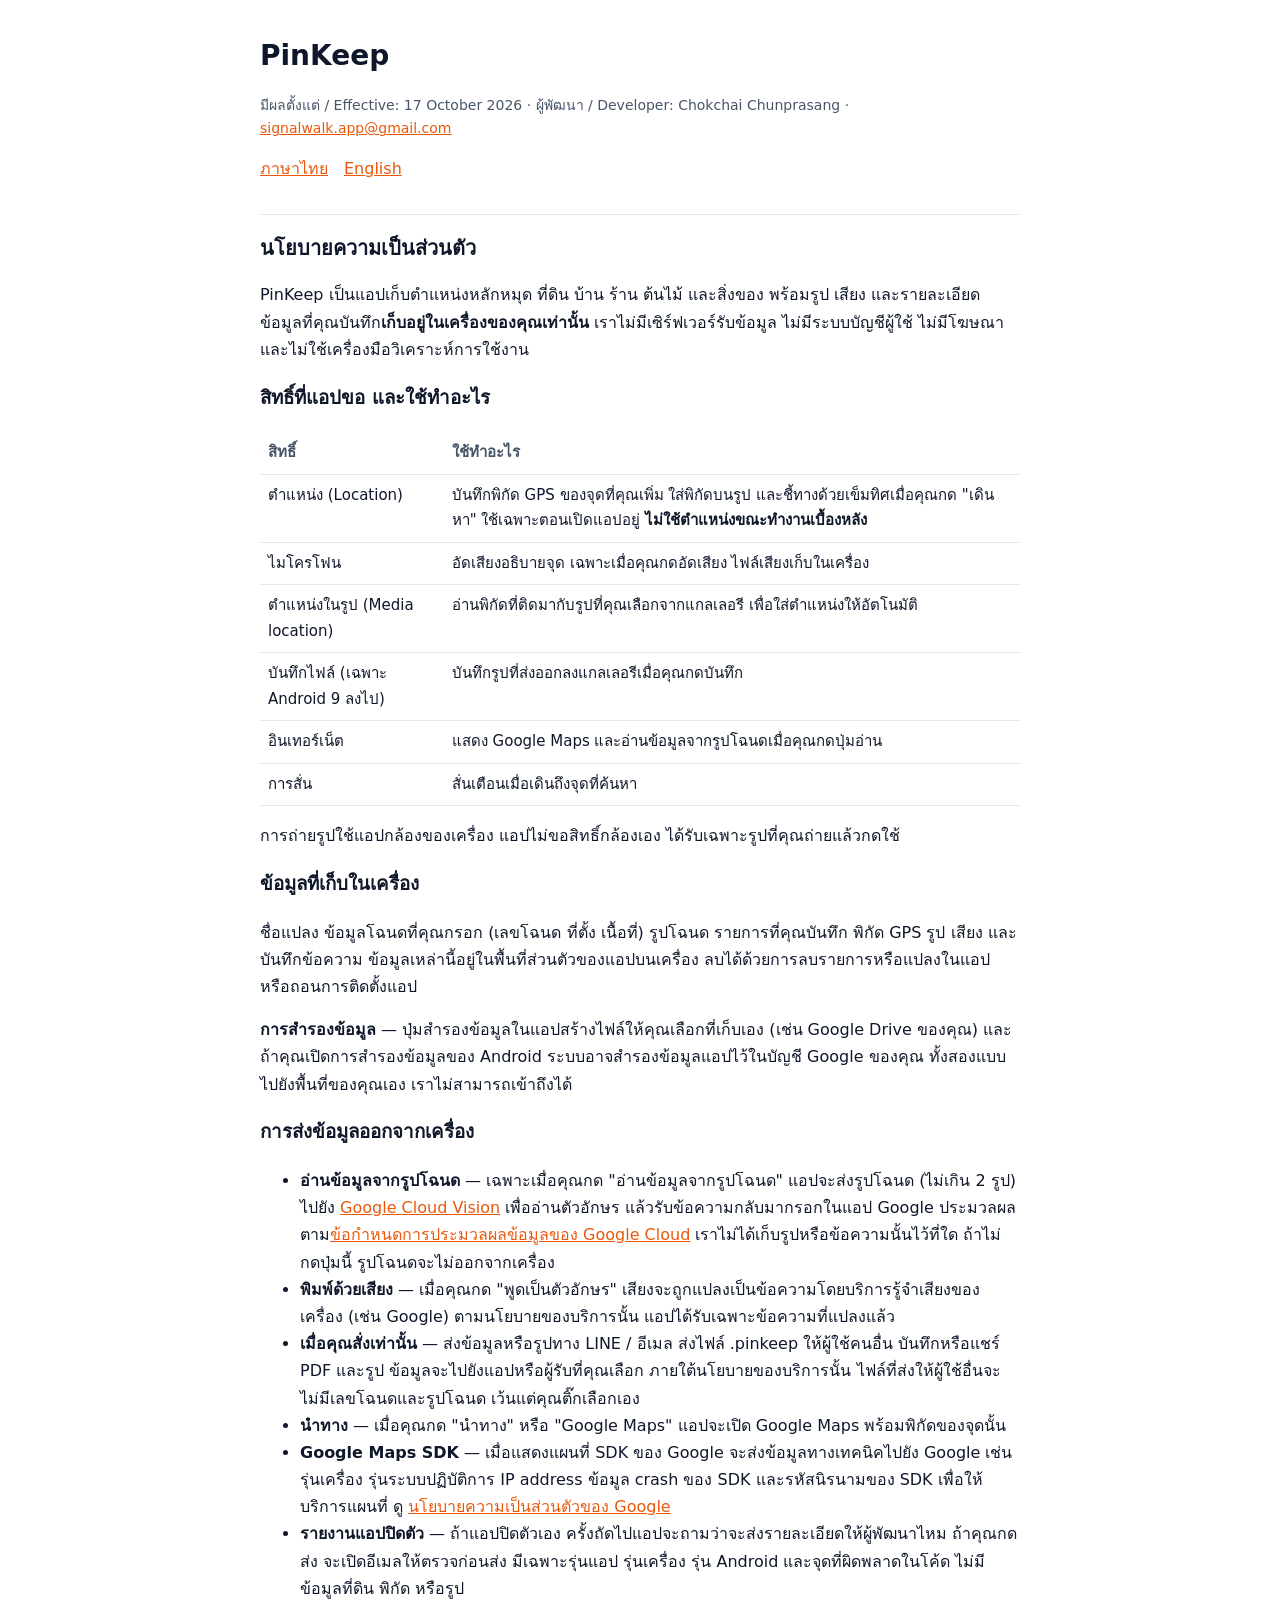
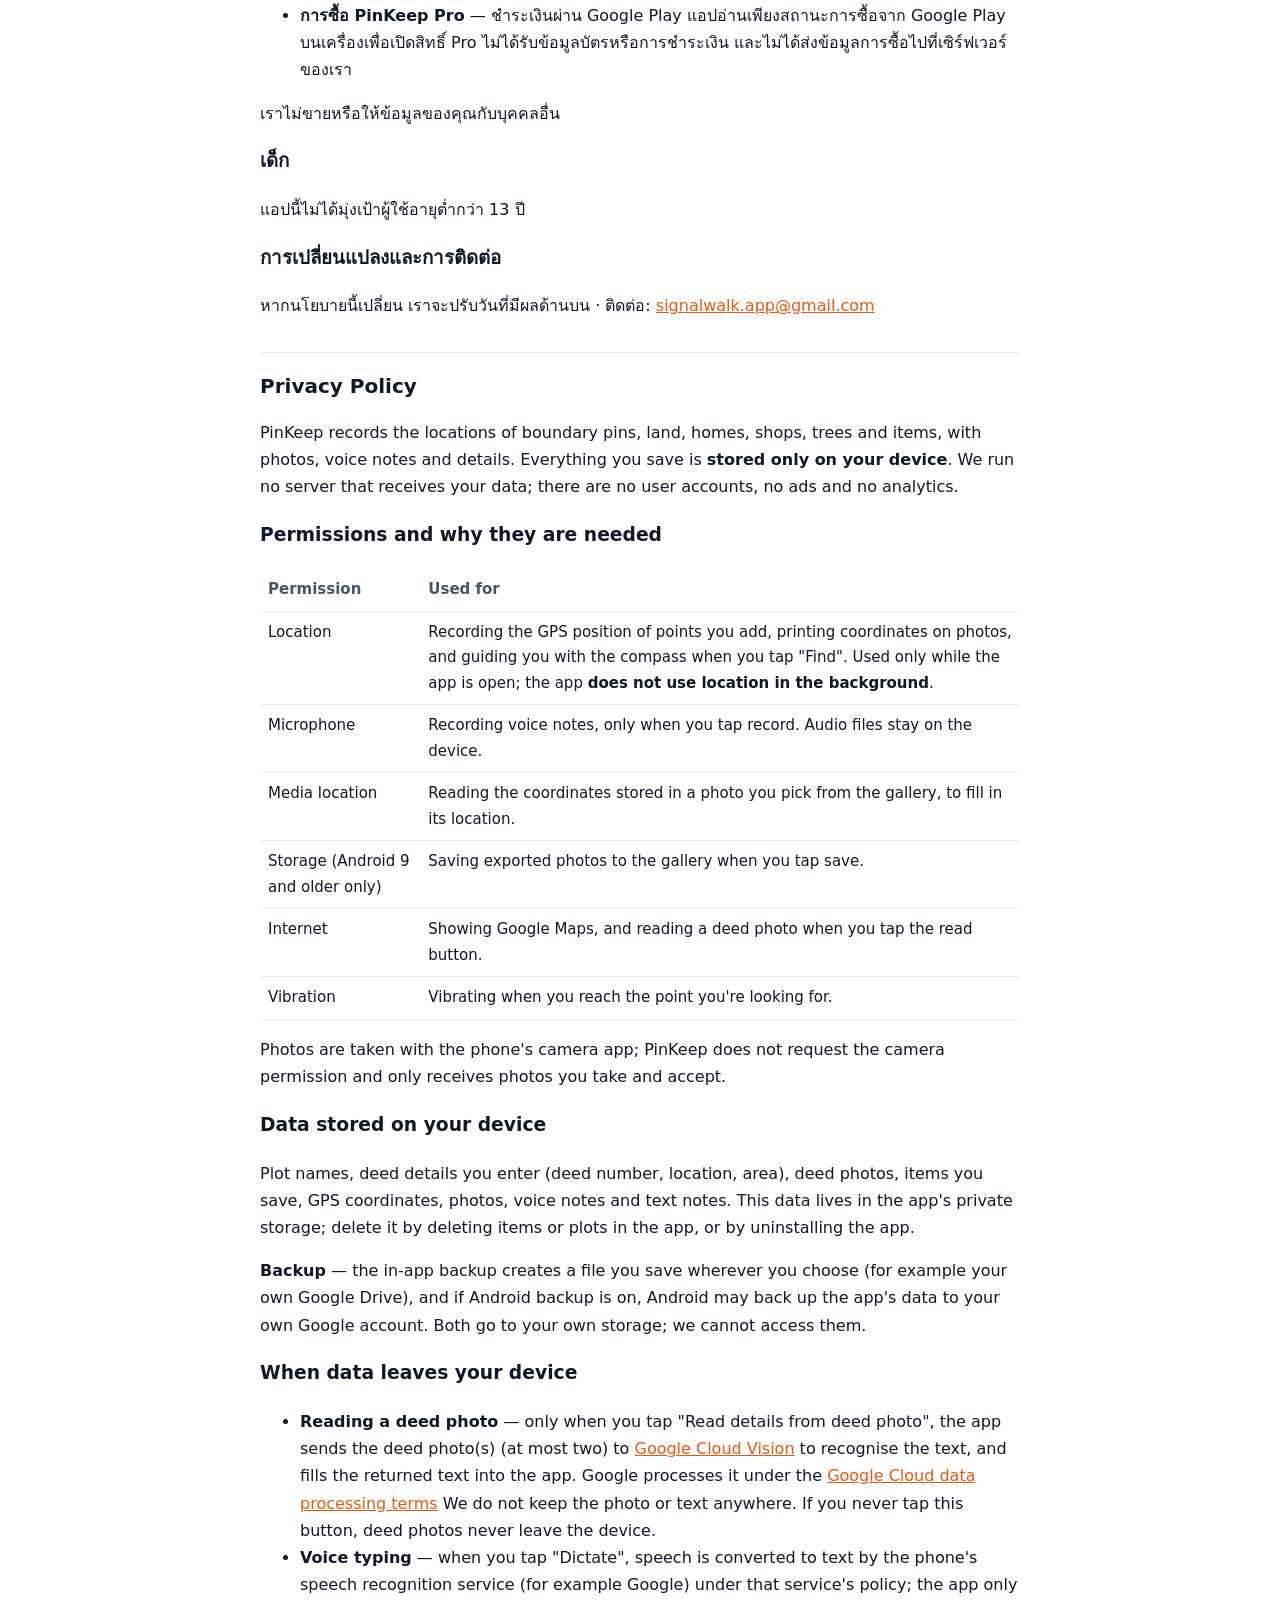
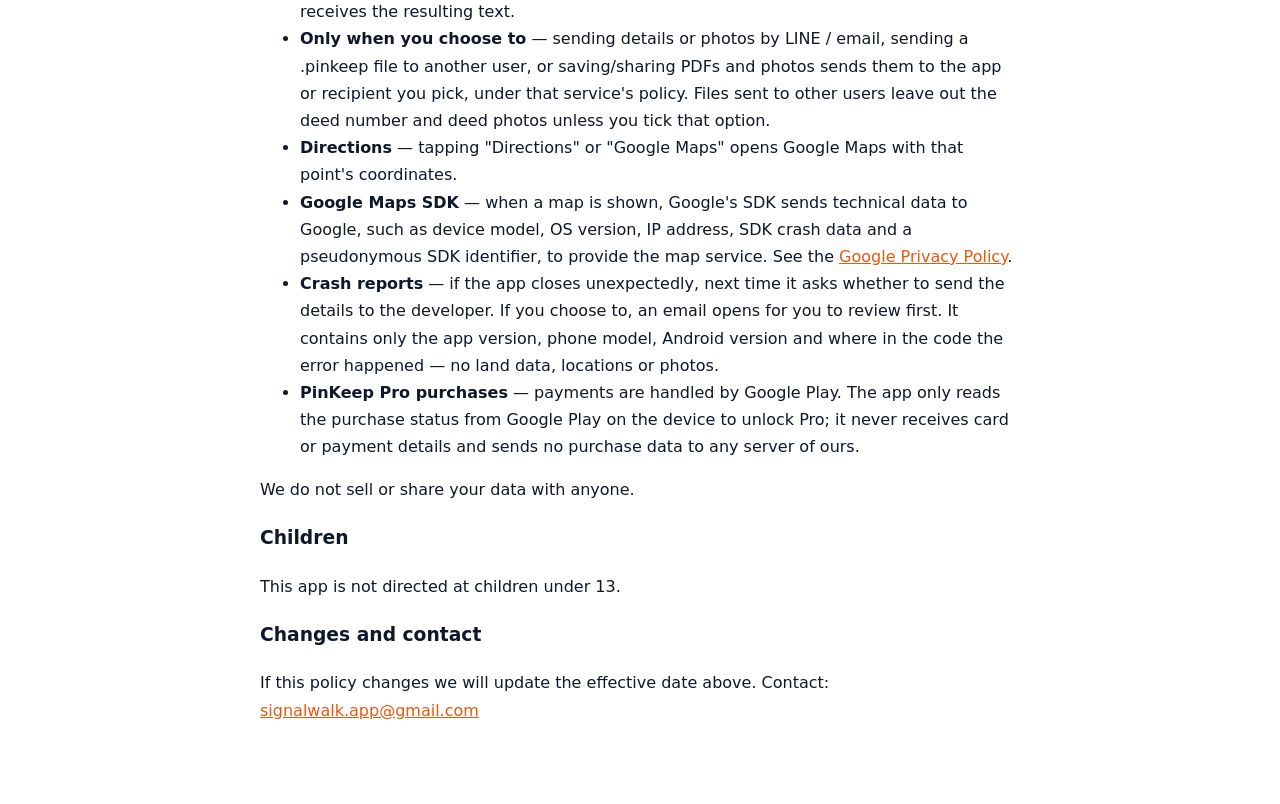
<file: privacy-policy.html>
<!DOCTYPE html>
<html lang="th">
<head>
<meta charset="utf-8">
<meta name="viewport" content="width=device-width, initial-scale=1">
<title>PinKeep — นโยบายความเป็นส่วนตัว / Privacy Policy</title>
<style>
  :root { --ink: #0f172a; --muted: #475569; --line: #e2e8f0; --accent: #ea580c; --bg: #ffffff; }
  @media (prefers-color-scheme: dark) {
    :root { --ink: #e2e8f0; --muted: #94a3b8; --line: #1e293b; --accent: #fb923c; --bg: #0f172a; }
  }
  body { margin: 0; background: var(--bg); color: var(--ink);
         font: 16px/1.7 "Leelawadee UI", "Sarabun", "Noto Sans Thai", system-ui, sans-serif; }
  main { max-width: 760px; margin: 0 auto; padding: 32px 16px 64px; }
  h1 { font-size: 28px; margin: 0 0 4px; }
  h2 { font-size: 20px; margin: 32px 0 8px; padding-top: 16px; border-top: 1px solid var(--line); }
  .meta { color: var(--muted); font-size: 14px; }
  nav a { color: var(--accent); margin-right: 16px; }
  a { color: var(--accent); }
  table { border-collapse: collapse; width: 100%; font-size: 15px; }
  th, td { text-align: left; vertical-align: top; padding: 8px; border-bottom: 1px solid var(--line); }
  th { color: var(--muted); font-weight: 600; }
</style>
</head>
<body>
<main>
<h1>PinKeep</h1>
<p class="meta">มีผลตั้งแต่ / Effective: 17 October 2026 · ผู้พัฒนา / Developer: Chokchai Chunprasang · <a href="mailto:signalwalk.app@gmail.com">signalwalk.app@gmail.com</a></p>
<nav><a href="#th">ภาษาไทย</a><a href="#en">English</a></nav>

<!-- ============================================================ ไทย -->
<section id="th" lang="th">
<h2>นโยบายความเป็นส่วนตัว</h2>
<p>PinKeep เป็นแอปเก็บตำแหน่งหลักหมุด ที่ดิน บ้าน ร้าน ต้นไม้ และสิ่งของ พร้อมรูป เสียง และรายละเอียด
ข้อมูลที่คุณบันทึก<strong>เก็บอยู่ในเครื่องของคุณเท่านั้น</strong> เราไม่มีเซิร์ฟเวอร์รับข้อมูล ไม่มีระบบบัญชีผู้ใช้ ไม่มีโฆษณา และไม่ใช้เครื่องมือวิเคราะห์การใช้งาน</p>

<h3>สิทธิ์ที่แอปขอ และใช้ทำอะไร</h3>
<table>
  <tr><th>สิทธิ์</th><th>ใช้ทำอะไร</th></tr>
  <tr><td>ตำแหน่ง (Location)</td>
      <td>บันทึกพิกัด GPS ของจุดที่คุณเพิ่ม ใส่พิกัดบนรูป และชี้ทางด้วยเข็มทิศเมื่อคุณกด "เดินหา" ใช้เฉพาะตอนเปิดแอปอยู่
          <strong>ไม่ใช้ตำแหน่งขณะทำงานเบื้องหลัง</strong></td></tr>
  <tr><td>ไมโครโฟน</td><td>อัดเสียงอธิบายจุด เฉพาะเมื่อคุณกดอัดเสียง ไฟล์เสียงเก็บในเครื่อง</td></tr>
  <tr><td>ตำแหน่งในรูป (Media location)</td><td>อ่านพิกัดที่ติดมากับรูปที่คุณเลือกจากแกลเลอรี เพื่อใส่ตำแหน่งให้อัตโนมัติ</td></tr>
  <tr><td>บันทึกไฟล์ (เฉพาะ Android 9 ลงไป)</td><td>บันทึกรูปที่ส่งออกลงแกลเลอรีเมื่อคุณกดบันทึก</td></tr>
  <tr><td>อินเทอร์เน็ต</td><td>แสดง Google Maps และอ่านข้อมูลจากรูปโฉนดเมื่อคุณกดปุ่มอ่าน</td></tr>
  <tr><td>การสั่น</td><td>สั่นเตือนเมื่อเดินถึงจุดที่ค้นหา</td></tr>
</table>
<p>การถ่ายรูปใช้แอปกล้องของเครื่อง แอปไม่ขอสิทธิ์กล้องเอง ได้รับเฉพาะรูปที่คุณถ่ายแล้วกดใช้</p>

<h3>ข้อมูลที่เก็บในเครื่อง</h3>
<p>ชื่อแปลง ข้อมูลโฉนดที่คุณกรอก (เลขโฉนด ที่ตั้ง เนื้อที่) รูปโฉนด รายการที่คุณบันทึก พิกัด GPS รูป เสียง และบันทึกข้อความ
ข้อมูลเหล่านี้อยู่ในพื้นที่ส่วนตัวของแอปบนเครื่อง ลบได้ด้วยการลบรายการหรือแปลงในแอป หรือถอนการติดตั้งแอป</p>
<p><strong>การสำรองข้อมูล</strong> — ปุ่มสำรองข้อมูลในแอปสร้างไฟล์ให้คุณเลือกที่เก็บเอง (เช่น Google Drive ของคุณ)
และถ้าคุณเปิดการสำรองข้อมูลของ Android ระบบอาจสำรองข้อมูลแอปไว้ในบัญชี Google ของคุณ ทั้งสองแบบไปยังพื้นที่ของคุณเอง เราไม่สามารถเข้าถึงได้</p>

<h3>การส่งข้อมูลออกจากเครื่อง</h3>
<ul>
  <li><strong>อ่านข้อมูลจากรูปโฉนด</strong> — เฉพาะเมื่อคุณกด "อ่านข้อมูลจากรูปโฉนด" แอปจะส่งรูปโฉนด (ไม่เกิน 2 รูป) ไปยัง
      <a href="https://cloud.google.com/vision">Google Cloud Vision</a> เพื่ออ่านตัวอักษร แล้วรับข้อความกลับมากรอกในแอป
      Google ประมวลผลตาม<a href="https://cloud.google.com/terms/data-processing-addendum">ข้อกำหนดการประมวลผลข้อมูลของ Google Cloud</a>
      เราไม่ได้เก็บรูปหรือข้อความนั้นไว้ที่ใด ถ้าไม่กดปุ่มนี้ รูปโฉนดจะไม่ออกจากเครื่อง</li>
  <li><strong>พิมพ์ด้วยเสียง</strong> — เมื่อคุณกด "พูดเป็นตัวอักษร" เสียงจะถูกแปลงเป็นข้อความโดยบริการรู้จำเสียงของเครื่อง (เช่น Google)
      ตามนโยบายของบริการนั้น แอปได้รับเฉพาะข้อความที่แปลงแล้ว</li>
  <li><strong>เมื่อคุณสั่งเท่านั้น</strong> — ส่งข้อมูลหรือรูปทาง LINE / อีเมล ส่งไฟล์ .pinkeep ให้ผู้ใช้คนอื่น บันทึกหรือแชร์ PDF และรูป
      ข้อมูลจะไปยังแอปหรือผู้รับที่คุณเลือก ภายใต้นโยบายของบริการนั้น ไฟล์ที่ส่งให้ผู้ใช้อื่นจะไม่มีเลขโฉนดและรูปโฉนด เว้นแต่คุณติ๊กเลือกเอง</li>
  <li><strong>นำทาง</strong> — เมื่อคุณกด "นำทาง" หรือ "Google Maps" แอปจะเปิด Google Maps พร้อมพิกัดของจุดนั้น</li>
  <li><strong>Google Maps SDK</strong> — เมื่อแสดงแผนที่ SDK ของ Google จะส่งข้อมูลทางเทคนิคไปยัง Google เช่น รุ่นเครื่อง รุ่นระบบปฏิบัติการ
      IP address ข้อมูล crash ของ SDK และรหัสนิรนามของ SDK เพื่อให้บริการแผนที่ ดู <a href="https://policies.google.com/privacy">นโยบายความเป็นส่วนตัวของ Google</a></li>
  <li><strong>รายงานแอปปิดตัว</strong> — ถ้าแอปปิดตัวเอง ครั้งถัดไปแอปจะถามว่าจะส่งรายละเอียดให้ผู้พัฒนาไหม ถ้าคุณกดส่ง จะเปิดอีเมลให้ตรวจก่อนส่ง
      มีเฉพาะรุ่นแอป รุ่นเครื่อง รุ่น Android และจุดที่ผิดพลาดในโค้ด ไม่มีข้อมูลที่ดิน พิกัด หรือรูป</li>
  <li><strong>การซื้อ PinKeep Pro</strong> — ชำระเงินผ่าน Google Play แอปอ่านเพียงสถานะการซื้อจาก Google Play บนเครื่องเพื่อเปิดสิทธิ์ Pro
      ไม่ได้รับข้อมูลบัตรหรือการชำระเงิน และไม่ได้ส่งข้อมูลการซื้อไปที่เซิร์ฟเวอร์ของเรา</li>
</ul>
<p>เราไม่ขายหรือให้ข้อมูลของคุณกับบุคคลอื่น</p>

<h3>เด็ก</h3>
<p>แอปนี้ไม่ได้มุ่งเป้าผู้ใช้อายุต่ำกว่า 13 ปี</p>

<h3>การเปลี่ยนแปลงและการติดต่อ</h3>
<p>หากนโยบายนี้เปลี่ยน เราจะปรับวันที่มีผลด้านบน · ติดต่อ: <a href="mailto:signalwalk.app@gmail.com">signalwalk.app@gmail.com</a></p>
</section>

<!-- ============================================================ English -->
<section id="en" lang="en">
<h2>Privacy Policy</h2>
<p>PinKeep records the locations of boundary pins, land, homes, shops, trees and items, with photos, voice notes and details.
Everything you save is <strong>stored only on your device</strong>. We run no server that receives your data; there are no user accounts, no ads and no analytics.</p>

<h3>Permissions and why they are needed</h3>
<table>
  <tr><th>Permission</th><th>Used for</th></tr>
  <tr><td>Location</td>
      <td>Recording the GPS position of points you add, printing coordinates on photos, and guiding you with the compass when you tap "Find".
          Used only while the app is open; the app <strong>does not use location in the background</strong>.</td></tr>
  <tr><td>Microphone</td><td>Recording voice notes, only when you tap record. Audio files stay on the device.</td></tr>
  <tr><td>Media location</td><td>Reading the coordinates stored in a photo you pick from the gallery, to fill in its location.</td></tr>
  <tr><td>Storage (Android 9 and older only)</td><td>Saving exported photos to the gallery when you tap save.</td></tr>
  <tr><td>Internet</td><td>Showing Google Maps, and reading a deed photo when you tap the read button.</td></tr>
  <tr><td>Vibration</td><td>Vibrating when you reach the point you're looking for.</td></tr>
</table>
<p>Photos are taken with the phone's camera app; PinKeep does not request the camera permission and only receives photos you take and accept.</p>

<h3>Data stored on your device</h3>
<p>Plot names, deed details you enter (deed number, location, area), deed photos, items you save, GPS coordinates, photos, voice notes and text notes.
This data lives in the app's private storage; delete it by deleting items or plots in the app, or by uninstalling the app.</p>
<p><strong>Backup</strong> — the in-app backup creates a file you save wherever you choose (for example your own Google Drive),
and if Android backup is on, Android may back up the app's data to your own Google account. Both go to your own storage; we cannot access them.</p>

<h3>When data leaves your device</h3>
<ul>
  <li><strong>Reading a deed photo</strong> — only when you tap "Read details from deed photo", the app sends the deed photo(s) (at most two) to
      <a href="https://cloud.google.com/vision">Google Cloud Vision</a> to recognise the text, and fills the returned text into the app.
      Google processes it under the <a href="https://cloud.google.com/terms/data-processing-addendum">Google Cloud data processing terms</a>
      We do not keep the photo or text anywhere. If you never tap this button, deed photos never leave the device.</li>
  <li><strong>Voice typing</strong> — when you tap "Dictate", speech is converted to text by the phone's speech recognition service (for example Google)
      under that service's policy; the app only receives the resulting text.</li>
  <li><strong>Only when you choose to</strong> — sending details or photos by LINE / email, sending a .pinkeep file to another user, or saving/sharing PDFs and photos
      sends them to the app or recipient you pick, under that service's policy. Files sent to other users leave out the deed number and deed photos unless you tick that option.</li>
  <li><strong>Directions</strong> — tapping "Directions" or "Google Maps" opens Google Maps with that point's coordinates.</li>
  <li><strong>Google Maps SDK</strong> — when a map is shown, Google's SDK sends technical data to Google, such as device model, OS version,
      IP address, SDK crash data and a pseudonymous SDK identifier, to provide the map service. See the <a href="https://policies.google.com/privacy">Google Privacy Policy</a>.</li>
  <li><strong>Crash reports</strong> — if the app closes unexpectedly, next time it asks whether to send the details to the developer. If you choose to, an email opens for you to review first.
      It contains only the app version, phone model, Android version and where in the code the error happened — no land data, locations or photos.</li>
  <li><strong>PinKeep Pro purchases</strong> — payments are handled by Google Play. The app only reads the purchase status from Google Play on the device to unlock Pro;
      it never receives card or payment details and sends no purchase data to any server of ours.</li>
</ul>
<p>We do not sell or share your data with anyone.</p>

<h3>Children</h3>
<p>This app is not directed at children under 13.</p>

<h3>Changes and contact</h3>
<p>If this policy changes we will update the effective date above. Contact: <a href="mailto:signalwalk.app@gmail.com">signalwalk.app@gmail.com</a></p>
</section>
</main>
</body>
</html>
</file>
